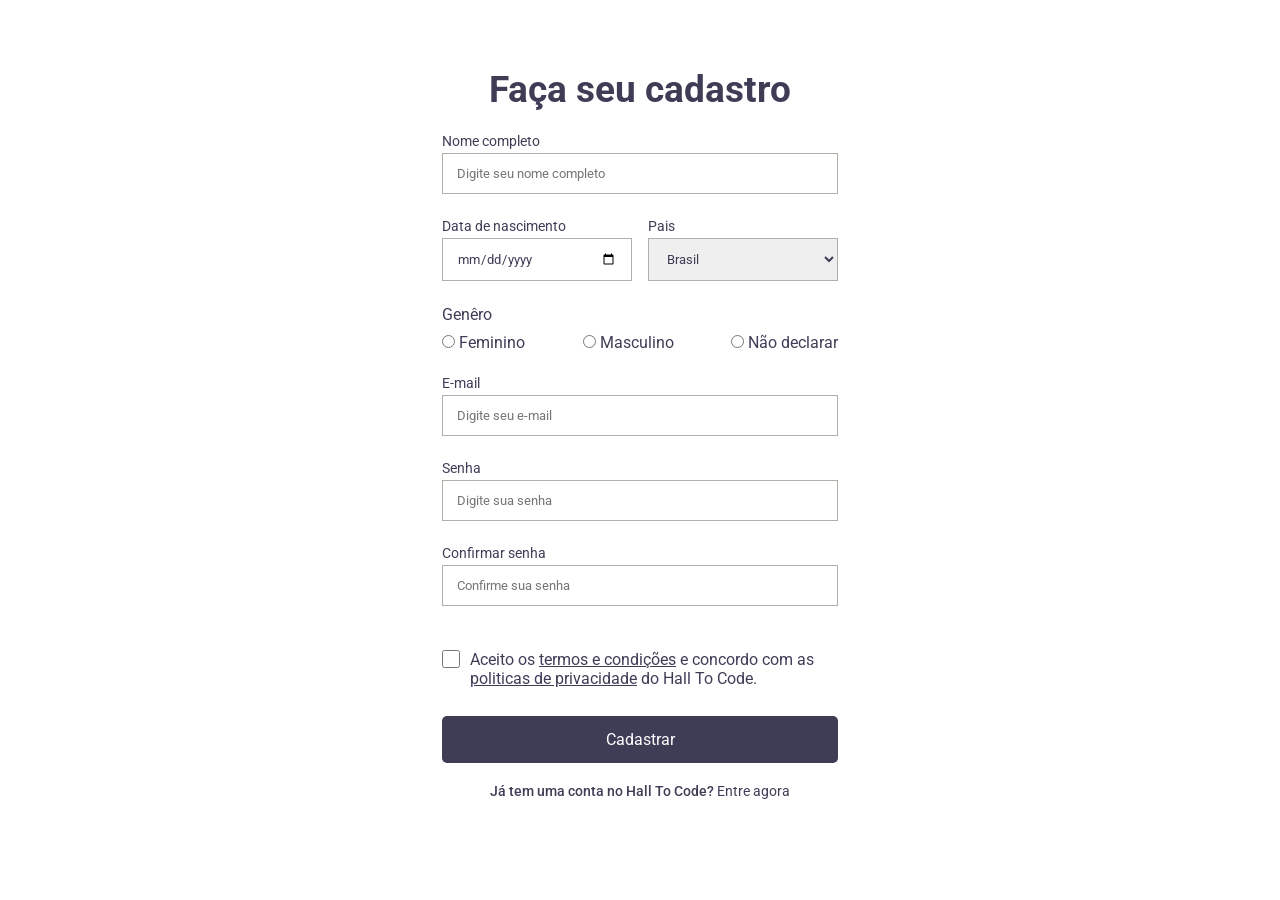
<file: login-desafio-4/index.html>
<!DOCTYPE html>
<html lang="pt-BR">
<head>
  <meta charset="UTF-8">
  <meta http-equiv="X-UA-Compatible" content="IE=edge">
  <meta name="viewport" content="width=device-width, initial-scale=1.0">
  <title>Aula 02 - Formulário</title>
  <link rel="preconnect" href="https://fonts.googleapis.com">
  <link rel="preconnect" href="https://fonts.gstatic.com" crossorigin>
  <link href="https://fonts.googleapis.com/css2?family=Roboto:wght@400;500;700&display=swap" rel="stylesheet">
  <link rel="stylesheet" href="style.css">
</head>
<body>
  <!--Section é mais semântico que uma div-->
  <section class="container">
    <form class="form">
      <h1 class="title">Faça seu cadastro</h1>
  
      <div class="box">
        <label class="label-field" for="name-field">Nome completo</label>
        <input type="text" placeholder="Digite seu nome completo" class="field-input" required>
      </div>
      
      <!--caixa que está segurando 2 box para ficar lado a lado-->
        <div class="double-box">
          <div class="box space-between">
            <label class="label-field">Data de nascimento</label>
            <input type="date" class="field-input"/> <!--classe field-input deixa todos os inputs com as mesmas caracteristicas-->
          </div>
          
          <div class="box space-between">
            <label class="label-field">Pais</label>
            <select class="select">
              <option>Brasil</option>
              <option>Argentina</option>
              <option>Paraguai</option>
            </select>
          </div>

        </div>
        
        <div class="box-genre">
          <label id="genre" for="">Genêro</label>
          <div class="options-genre">
            <div class="select-genre">
              <input type="radio" name="input-genre" id="">
              <label>Feminino</label>
            </div>

            <div class="select-genre">
              <input type="radio" name="input-genre" id="">
              <label>Masculino</label>
            </div>

            <div class="select-genre">
              <input type="radio" name="input-genre" id="">
              <label>Não declarar</label>
            </div>
          </div>
          
          
        </div>
        

      <div class="box">
        <label class="label-field">E-mail</label>
        <input type="email" placeholder="Digite seu e-mail" class="field-input">
      </div>

      <div class="box">
        <label class="label-field">Senha</label>
        <input type="password" placeholder="Digite sua senha" class="field-input">
      </div>
      
      <div class="box">
        <label class="label-field">Confirmar senha</label>
        <input type="password" placeholder="Confirme sua senha" id="confirm-password" class="field-input">
      </div>
      
      <div class="box">
        <div class="checkbox-terms">
          <div class="checkbox">
            <input id="checkbox-width" type="checkbox" />
          </div>
          
          <div class="p-terms">
            <p>
              Aceito os <a href="#">termos e condições</a> e concordo com as <a href="#">politicas de privacidade</a> do Hall To Code.
            </p>
          </div>
            
        </div>

        <div class="button">
          <button>Cadastrar</button>
        </div>
        
        <p class="text-p">Já tem uma conta no Hall To Code? <a href="login.html">Entre agora</a></p>
      </div>
      
    </form>
    
  </section>

</body>
</html>
</file>
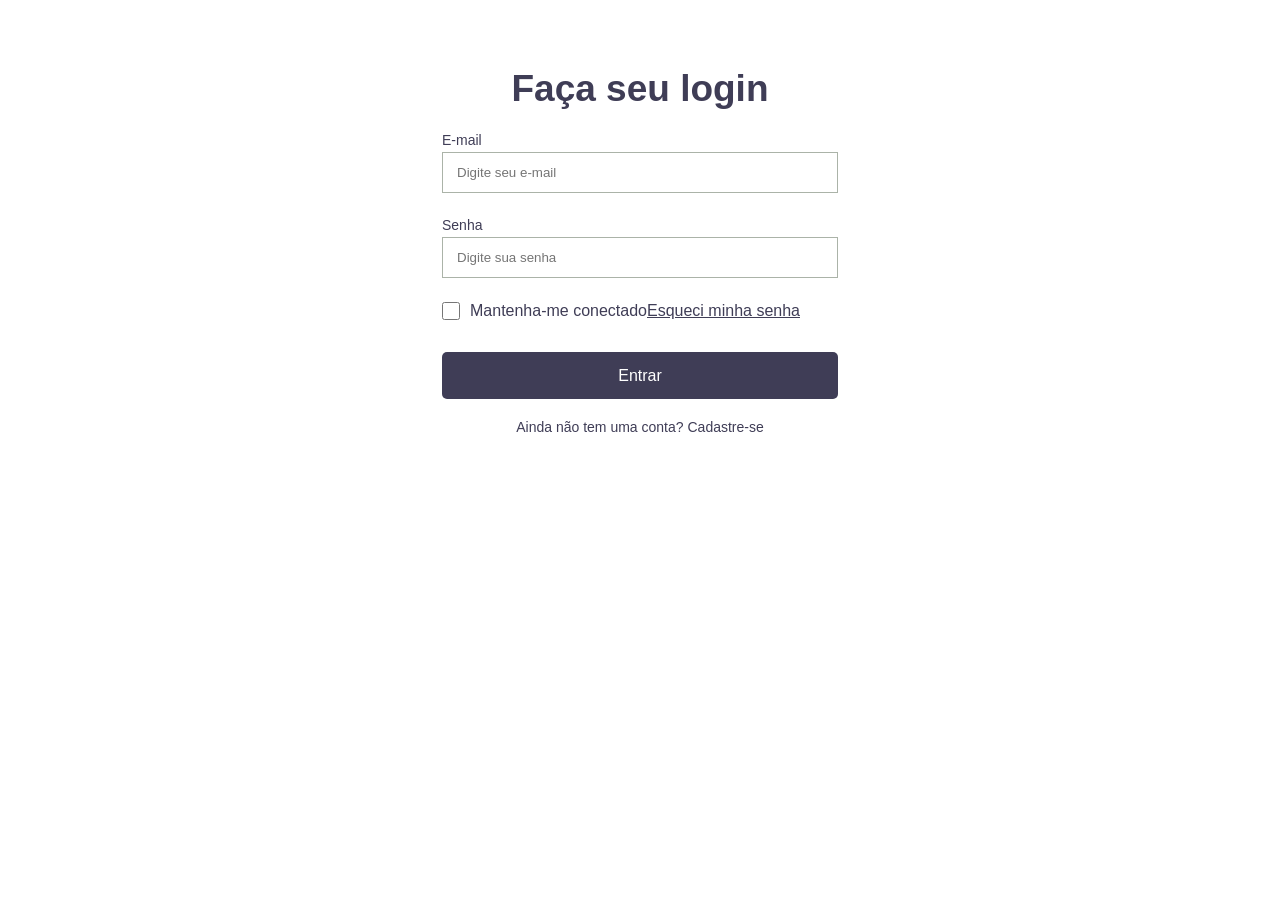
<file: login-desafio-4/login.html>
<!DOCTYPE html>
<html lang="pt-BR">
<head>
  <meta charset="UTF-8">
  <meta http-equiv="X-UA-Compatible" content="IE=edge">
  <meta name="viewport" content="width=device-width, initial-scale=1.0">
  <title>Página de login</title>
  <link rel="stylesheet" href="style.css">
</head>
<body>
  <section class="container">
    <form class="form">
      <h1 class="title">Faça seu login</h1>

      <div class="box">
        <label class="label-field">E-mail</label>
        <input type="email" placeholder="Digite seu e-mail" class="field-input">
      </div>

      <div class="box">
        <label class="label-field">Senha</label>
        <input type="password" placeholder="Digite sua senha" class="field-input">
      </div>

      <div class="box">
        <div class="checkbox-terms">
          <div class="checkbox">
            <input id="checkbox-width" type="checkbox" />
          </div>
          
          <div class="p-terms">
            <p>Mantenha-me conectado</p>
            <a href="#">Esqueci minha senha</a>
          </div>
            
        </div>

        <div class="button">
          <button>Entrar</button>
        </div>
        
        <p class="text-p">Ainda não tem uma conta? <a href="index.html">Cadastre-se</a></p>
      </div>

    </form>
  </section>
  
</body>
</html>
</file>
<file: login-desafio-4/style.css>
* {
  margin: 0;
  padding: 0;
  color: #3F3D56;
  font-family: "Roboto", sans-serif;
  font-weight: 400;
}

body {
  display: flex;
  justify-content: center;
}

.form {
  display: flex;
  flex-direction: column;
  align-items: center;
  max-width: 396px; /*Largura máxima*/
  width: 100%; /*Vai ocupar uma largura 100% até o tamanho max que é de 396px*/
}

.title {
  font-weight: 700;
  font-size: 37px;
  margin: 68px 0 22px 0;
}

.box {
  display: flex;
  flex-direction: column;
  width: 100%; /*Assim o input ocupará 100% da tela*/
  margin-bottom: 24px; /*Sempre manter o padrão em outros elementos (margin-bottom) e não (margin-top)*/
}

.double-box {
  display: flex;
  justify-content: space-between;
  width: 100%;
}

.label-field {
  font-size: 14px;
  margin-bottom: 4px;
}

.space-between {
  width: 48%;
}

.field-input, .select {
  width: 100%;
  border: 1px solid #ABB3A8;
  padding: 12px 14px;
  box-sizing: border-box;
}

.box-genre {
  display: flex;
  flex-direction: column;
  width: 100%;
}

#genre {
  margin-bottom: 9px;
}

.options-genre {
  display: flex;
  justify-content: space-between;
  width: 100%;
  margin-bottom: 23px;
}

#confirm-password {
  margin-bottom: 20px;
  box-sizing: border-box;
}

.checkbox-terms {
  display: flex;
  justify-content: space-between;
  width: 100%;
  margin-bottom: 28px;
  
}

#checkbox-width {
  width: 18px;
  height: 18px;
}

.p-terms {
  margin-left: 10px;
  width: 100%;
  display: flex;
}

button {
  padding: 5px;
  border-radius: 5px;
  background-color: #3F3D56;
  width: 396px;
  height: 47px;
  border: none;
  color: #FFFFFF;
  font-size: 16px;
  margin-bottom: 20px;
  cursor: pointer;
}

.text-p {
  text-align: center;
  font-size: 14px;
  font-weight: 500;
}

.text-p a {
  text-decoration: none;
}
</file>
